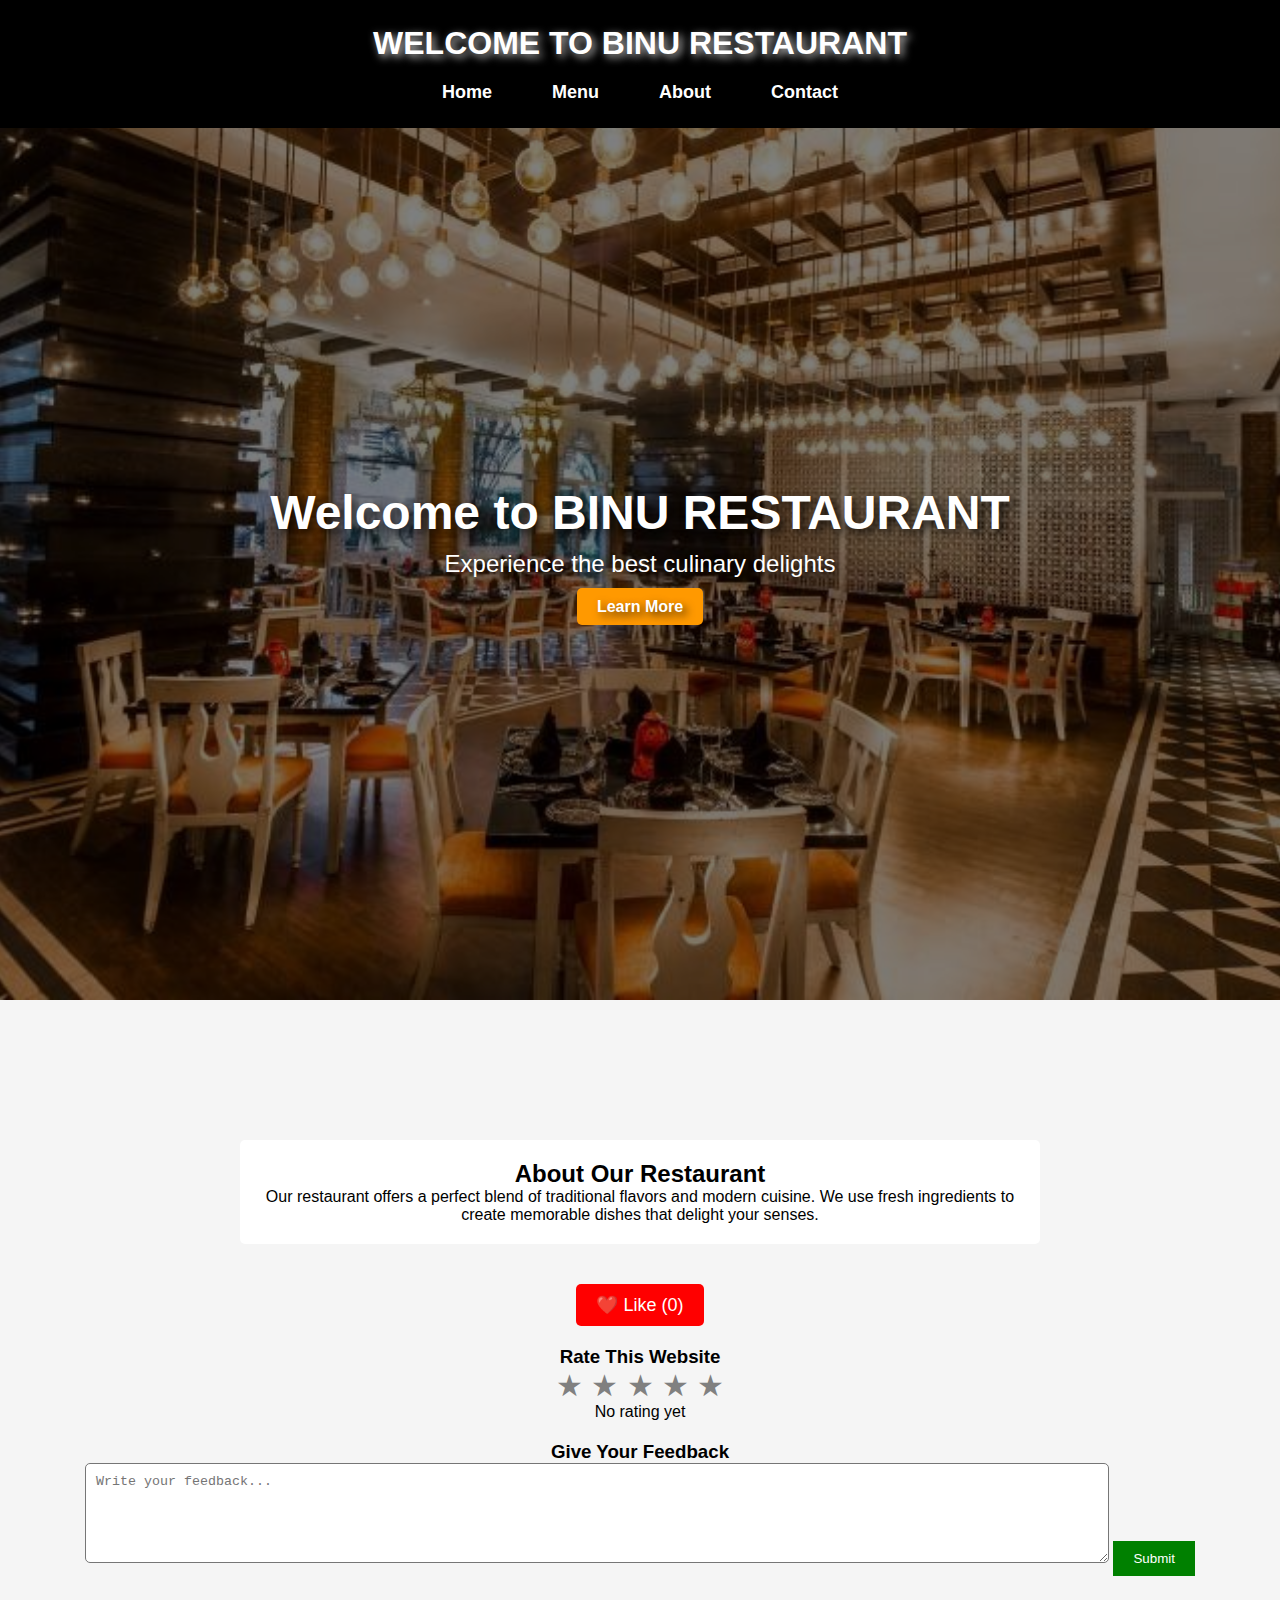
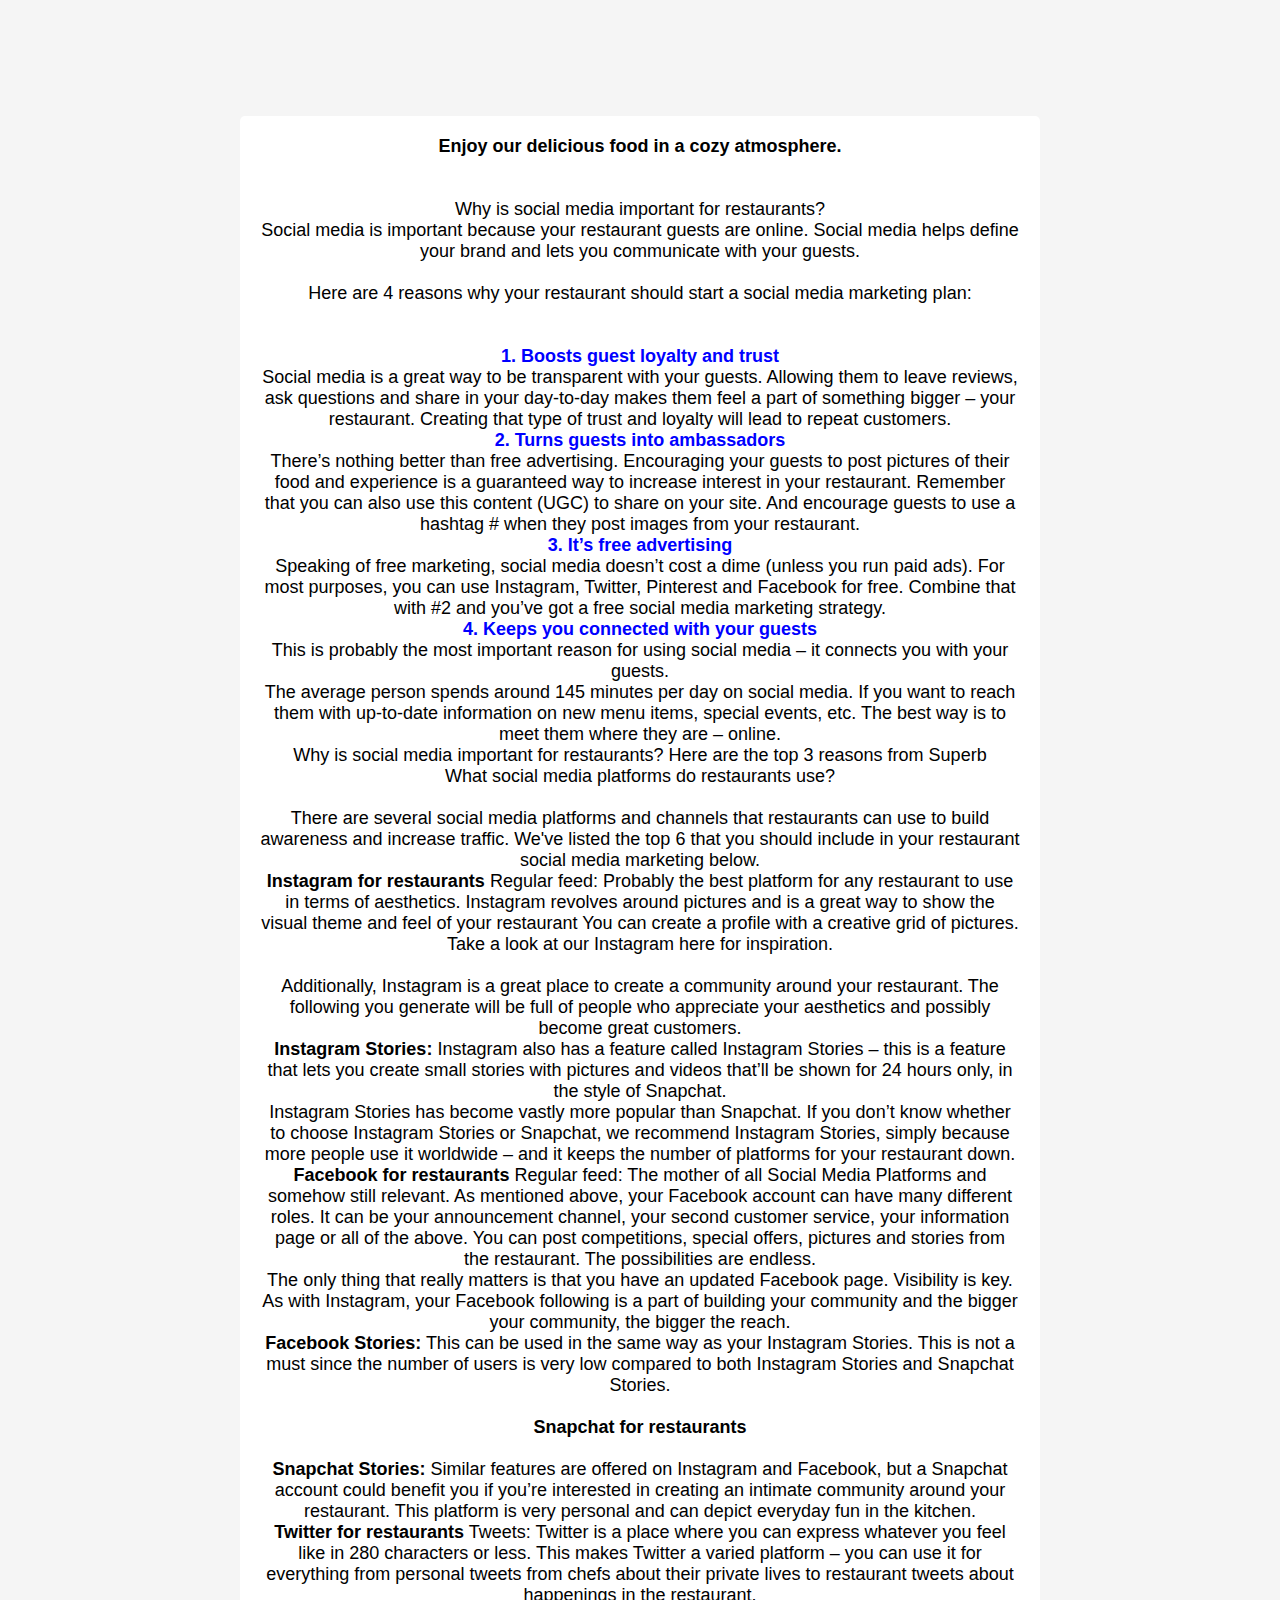
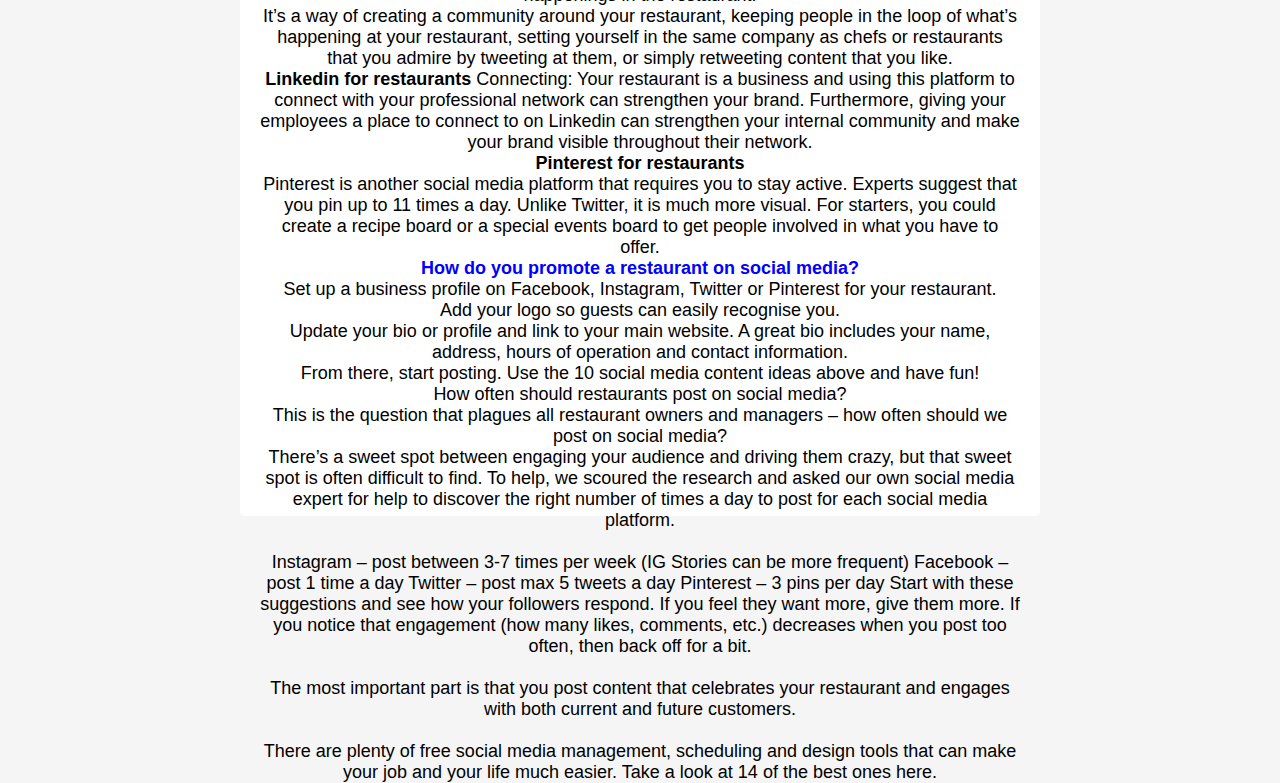
<file: index.html>
<!DOCTYPE html>
<html lang="en">
<head>
  <meta charset="UTF-8">
  <meta name="viewport" content="width=device-width, initial-scale=1.0">
  <title>MY Restaurant - Home</title>
  <link rel="stylesheet" href="styles.css">
<style>
     body {
      background: url('hero-bg.jpg') no-repeat center center fixed;
      background-size: cover;
      font-family: Arial, sans-serif;
    }
 body, h1, h2, p, ul, li {
      margin: 0;
      padding: 0;
    }
    
    body {
      background: #f5f5f5;
      font-family: Arial, sans-serif;
    }
    
    /* Fixed header with proper z-index */
    header {
      position: fixed;
      top: 0;
      width: 100%;
      background: rgba(0, 0, 0, 0.7);
      color: white;
      padding: 20px;
      text-align: center;
      z-index: 1000;
    }
    
    nav ul {
      list-style: none;
      margin-top: 10px;
    }
    
    nav ul li {
      display: inline;
      margin: 0 15px;
    }
    
    nav ul li a {
      color: white;
      text-decoration: none;
      font-size: 18px;
    }
    
    /* Hero section improvements */
    .hero {
      position: relative;
      background: url('hero-bg.jpg') no-repeat center center;
      background-size: cover;
      height: 100vh;
      display: flex;
      align-items: center;
      justify-content: center;
    }
    
    /* Dark overlay for better text readability */
    .hero::before {
      content: "";
      position: absolute;
      top: 0;
      left: 0;
      right: 0;
      bottom: 0;
      background: rgba(0, 0, 0, 0.5);
      z-index: 1;
    }
    
    .hero-content {
      position: relative;
      z-index: 2;
      text-align: center;
      color: white;
    }
    
    .hero-content h1 {
      font-size: 48px;
      margin-bottom: 10px;
    }
    
    .hero-content p {
      font-size: 24px;
      margin-bottom: 20px;
    }
    
    .btn {
      padding: 10px 20px;
      background-color: #ff9900;
      color: white;
      text-decoration: none;
      font-weight: bold;
      border-radius: 5px;
    }
    
    /* Content sections with proper spacing */
    .intro, .content {
      max-width: 800px;
      margin: 140px auto 40px; /* 140px margin-top to clear fixed header and hero */
      padding: 20px;
      background: white;
      border-radius: 5px;
    }
    
</style>
</head>
<body>
  <!-- Sticky Header with Animated Text -->
  <header class="header">
    <span class="slider-text">WELCOME TO BINU RESTAURANT</span>
    <nav>
      <ul>
        <li><a href="index.html">Home</a></li>
        <li><a href="menu.html">Menu</a></li>
        <li><a href="about.html">About</a></li>
        <li><a href="contact.html">Contact</a></li>
      </ul>
    </nav>
  </header>

  <!-- Hero Section -->
  <section class="hero">
    <div class="hero-content">
      <h1>Welcome to my resturant</h1>
      <p>Experience the best culinary delights</p>
      <a href="#intro" class="btn">Learn More</a>
    </div>
  </section>

  <!-- Introduction Section -->
  <section class="intro" id="intro">
    <h2>About Our Restaurant</h2>
    <p>
      Our restaurant offers a perfect blend of traditional flavors and modern cuisine.
      We use fresh ingredients to create memorable dishes that delight your senses.
    </p>
  </section>
 

<!-- Like Button -->
<div class="like-container">
    <button id="likeBtn">❤️ Like (<span id="likeCount">0</span>)</button>
</div>

<!-- Rating System -->
<div class="rating-container">
    <h3>Rate This Website</h3>
    <div class="stars">
        <span class="star" data-rating="1">★</span>
        <span class="star" data-rating="2">★</span>
        <span class="star" data-rating="3">★</span>
        <span class="star" data-rating="4">★</span>
        <span class="star" data-rating="5">★</span>
    </div>
    <p id="ratingResult">No rating yet</p>
</div>

<!-- Feedback Form -->
<div class="feedback-container">
    <h3>Give Your Feedback</h3>
    <textarea id="feedbackText" placeholder="Write your feedback..."></textarea>
    <button id="submitFeedback">Submit</button>
    <p id="feedbackMessage"></p>
</div>

<!-- JavaScript File -->
<script src="script.js"></script>

  <!-- Content Section -->
  <section class="content">
    <p><strong>Enjoy our delicious food in a cozy atmosphere.</strong></p><br><br>
<p>Why is social media important for restaurants?<br>
Social media is important because your restaurant guests are online. Social media helps define your brand and lets you communicate with your guests.

<p><br>Here are 4 reasons why your restaurant should start a social media marketing plan:</p><br><br>

<p><strong><span style="color:blue;">1. Boosts guest loyalty and trust</span></strong></p>

<p>Social media is a great way to be transparent with your guests. Allowing them to leave reviews, ask questions and share in your day-to-day makes them feel a part of something bigger – your restaurant. Creating that type of trust and loyalty will lead to repeat customers.<br></p>

<p><strong><span style="color:blue;">2. Turns guests into ambassadors</span></strong><br><p>

<p>There’s nothing better than free advertising. Encouraging your guests to post pictures of their food and experience is a guaranteed way to increase interest in your restaurant. Remember that you can also use this content (UGC) to share on your site. And encourage guests to use a hashtag # when they post images from your restaurant.</p>

<p><strong><span style="color:blue;">3. It’s free advertising</span></strong></p>

<p>Speaking of free marketing, social media doesn’t cost a dime (unless you run paid ads). For most purposes, you can use Instagram, Twitter, Pinterest and Facebook for free. Combine that with #2 and you’ve got a free social media marketing strategy.</p>

<strong><span style="color:blue;">4. Keeps you connected with your guests</span></strong>

<p>This is probably the most important reason for using social media – it connects you with your guests.</p>

<p>The average person spends around 145 minutes per day on social media. If you want to reach them with up-to-date information on new menu items, special events, etc. The best way is to meet them where they are – online.</p>


<p>Why is social media important for restaurants? Here are the top 3 reasons from Superb</p> 
What social media platforms do restaurants use?<br><br>
<p>There are several social media platforms and channels that restaurants can use to build awareness and increase traffic. We've listed the top 6 that you should include in your restaurant social media marketing below.</p>

<p><strong>Instagram for restaurants</strong>
Regular feed: Probably the best platform for any restaurant to use in terms of aesthetics. Instagram revolves around pictures and is a great way to show the visual theme and feel of your restaurant You can create a profile with a creative grid of pictures. Take a look at our Instagram here for inspiration.</p><br>

<p>Additionally, Instagram is a great place to create a community around your restaurant. The following you generate will be full of people who appreciate your aesthetics and possibly become great customers.</p>

<p><b>Instagram Stories:</b> Instagram also has a feature called Instagram Stories – this is a feature that lets you create small stories with pictures and videos that’ll be shown for 24 hours only, in the style of Snapchat.</p>

<p>Instagram Stories has become vastly more popular than Snapchat. If you don’t know whether to choose Instagram Stories or Snapchat, we recommend Instagram Stories, simply because more people use it worldwide – and it keeps the number of platforms for your restaurant down.<br></p>

<p><strong>Facebook for restaurants</strong>
Regular feed: The mother of all Social Media Platforms and somehow still relevant. As mentioned above, your Facebook account can have many different roles. It can be your announcement channel, your second customer service, your information page or all of the above. You can post competitions, special offers, pictures and stories from the restaurant. The possibilities are endless.</p>

<p>The only thing that really matters is that you have an updated Facebook page. Visibility is key. As with Instagram, your Facebook following is a part of building your community and the bigger your community, the bigger the reach.</p>

<p><b>Facebook Stories:</b> This can be used in the same way as your Instagram Stories. This is not a must since the number of users is very low compared to both Instagram Stories and Snapchat Stories.<br><br></p>

<p><b>Snapchat for restaurants</b><br><br>
<b>Snapchat Stories:</b> Similar features are offered on Instagram and Facebook, but a Snapchat account could benefit you if you’re interested in creating an intimate community around your restaurant. This platform is very personal and can depict everyday fun in the kitchen.<p>

<p><b>Twitter for restaurants</b>
Tweets: Twitter is a place where you can express whatever you feel like in 280 characters or less. This makes Twitter a varied platform – you can use it for everything from personal tweets from chefs about their private lives to restaurant tweets about happenings in the restaurant.</p>

<p>It’s a way of creating a community around your restaurant, keeping people in the loop of what’s happening at your restaurant, setting yourself in the same company as chefs or restaurants that you admire by tweeting at them, or simply retweeting content that you like.</p>

<p><b>Linkedin for restaurants</b>
Connecting: Your restaurant is a business and using this platform to connect with your professional network can strengthen your brand. Furthermore, giving your employees a place to connect to on Linkedin can strengthen your internal community and make your brand visible throughout their network.</p>

<p><b>Pinterest for restaurants</b><br>
Pinterest is another social media platform that requires you to stay active. Experts suggest that you pin up to 11 times a day. Unlike Twitter, it is much more visual. For starters, you could create a recipe board or a special events board to get people involved in what you have to offer.</p>

<p><strong><span style="color:blue;">How do you promote a restaurant on social media?</span></strong><br>
Set up a business profile on Facebook, Instagram, Twitter or Pinterest for your restaurant.</p>
<p>Add your logo so guests can easily recognise you.<br>
<p>Update your bio or profile and link to your main website. A great bio includes your name, address, hours of operation and contact information.</p>
<p>From there, start posting. Use the 10 social media content ideas above and have fun!<br>
How often should restaurants post on social media?<br></p>
<p>This is the question that plagues all restaurant owners and managers – how often should we post on social media?<br></p>

<p>There’s a sweet spot between engaging your audience and driving them crazy, but that sweet spot is often difficult to find. To help, we scoured the research and asked our own social media expert for help to discover the right number of times a day to post for each social media platform.
<br><br></p>
<p>Instagram – post between 3-7 times per week (IG Stories can be more frequent)
Facebook – post 1 time a day
Twitter – post max 5 tweets a day
Pinterest – 3 pins per day
Start with these suggestions and see how your followers respond. If you feel they want more, give them more. If you notice that engagement (how many likes, comments, etc.) decreases when you post too often, then back off for a bit.<br></p>

<p><br>The most important part is that you post content that celebrates your restaurant and engages with both current and future customers.<br></p>

<p><br>There are plenty of free social media management, scheduling and design tools that can make your job and your life much easier. Take a look at 14 of the best ones here.</p>
  </section>
 </body>
</html>
</file>
<file: styles.css>
/* Global Styles */
* {
  margin: 0;
  padding: 0;
  box-sizing: border-box;
}

body {
  font-family: Arial, sans-serif;
  text-align: center;
  overflow-x: hidden;
}

/* Sticky Header */
.header {
  position: fixed;
  top: 0;
  left: 0;
  width: 100%;
  background: black;
  color: white;
  padding: 25px 0; /* Header ko bada kiya */
  font-size: 28px; /* Text ko bada kiya */
  font-weight: bold;
  z-index: 1000;
  text-align: center;
}

/* Navbar */
nav {
  display: flex;
  justify-content: center; /* Center align */
  align-items: center;
  margin-top: 10px;
}

nav ul {
  list-style-type: none;
  display: flex;
  gap: 30px; /* Space between items */
  padding: 0;
}

nav ul li {
  display: inline;
  font-size: 18px;
}

nav ul li a {
  text-decoration: none;
  color: white;
  font-weight: bold;
  transition: color 0.3s;
}

nav ul li a:hover {
  color: #ff6600; /* Hover effect */
}

/* Animated Text */
.slider-text {
  display: block; /* Block me dikhana taki upar header ke beech me aaye */
  font-weight: bold;
  font-size: 32px;
  text-shadow: 3px 3px 8px rgba(255, 255, 255, 0.8); /* Shadow effect */
  animation: slideText 3s infinite alternate ease-in-out;
}

/* Keyframe Animation */
@keyframes slideText {
  from {
    transform: translateX(-20px);
    opacity: 0.5;
  }
  to {
    transform: translateX(20px);
    opacity: 1;
  }
}

/* Hero Section */
.hero {
  position: relative;
  height: 100vh;
  background: url('hero-bg.jpg') no-repeat center center/cover;
  display: flex;
  align-items: center;
  justify-content: center;
  color: #fff;
  margin-top: 100px; /* Adjusted to fit new header */
  text-align: center;
}

.hero::before {
  content: "";
  position: absolute;
  top: 0;
  left: 0;
  width: 100%;
  height: 100%;
  background-color: rgba(0, 0, 0, 0.5);
}

.hero-content {
  position: relative;
  z-index: 1;
  text-shadow: 4px 4px 8px rgba(0, 0, 0, 0.7);
}

.hero-content h1 {
  font-size: 3em;
  margin-bottom: 20px;
}

.hero-content p {
  font-size: 1.5em;
  margin-bottom: 30px;
}

/* Button */
.btn {
  background-color: #ff6600;
  color: #fff;
  padding: 10px 20px;
  text-decoration: none;
  border-radius: 4px;
  transition: background-color 0.5s;
}

.btn:hover {
  background-color: #e65c00;
}

/* Content */
.content {
  margin-top: 80px;
  padding: 20px;
  font-size: 18px;
  height: 2000px;
  background: #f4f4f4;
}
.like-container {
    margin: 20px;
    text-align: center;
}

#likeBtn {
    font-size: 18px;
    padding: 10px 20px;
    border: none;
    background-color: red;
    color: white;
    cursor: pointer;
    border-radius: 5px;
}

.rating-container {
    text-align: center;
    margin-top: 20px;
}

.stars {
    font-size: 30px;
    cursor: pointer;
}

.star {
    color: gray;
}

.star:hover, .star.active {
    color: gold;
}

.feedback-container {
    text-align: center;
    margin-top: 20px;
}

#feedbackText {
    width: 80%;
    height: 100px;
    padding: 10px;
    border-radius: 5px;
}

#submitFeedback {
    padding: 10px 20px;
    border: none;
    background-color: green;
    color: white;
    cursor: pointer;
    margin-top: 10px;
}


/* Footer */
footer {
  background-color: #333;
  color: #fff;
  text-align: center;
  padding: 15px;
}
</file>
